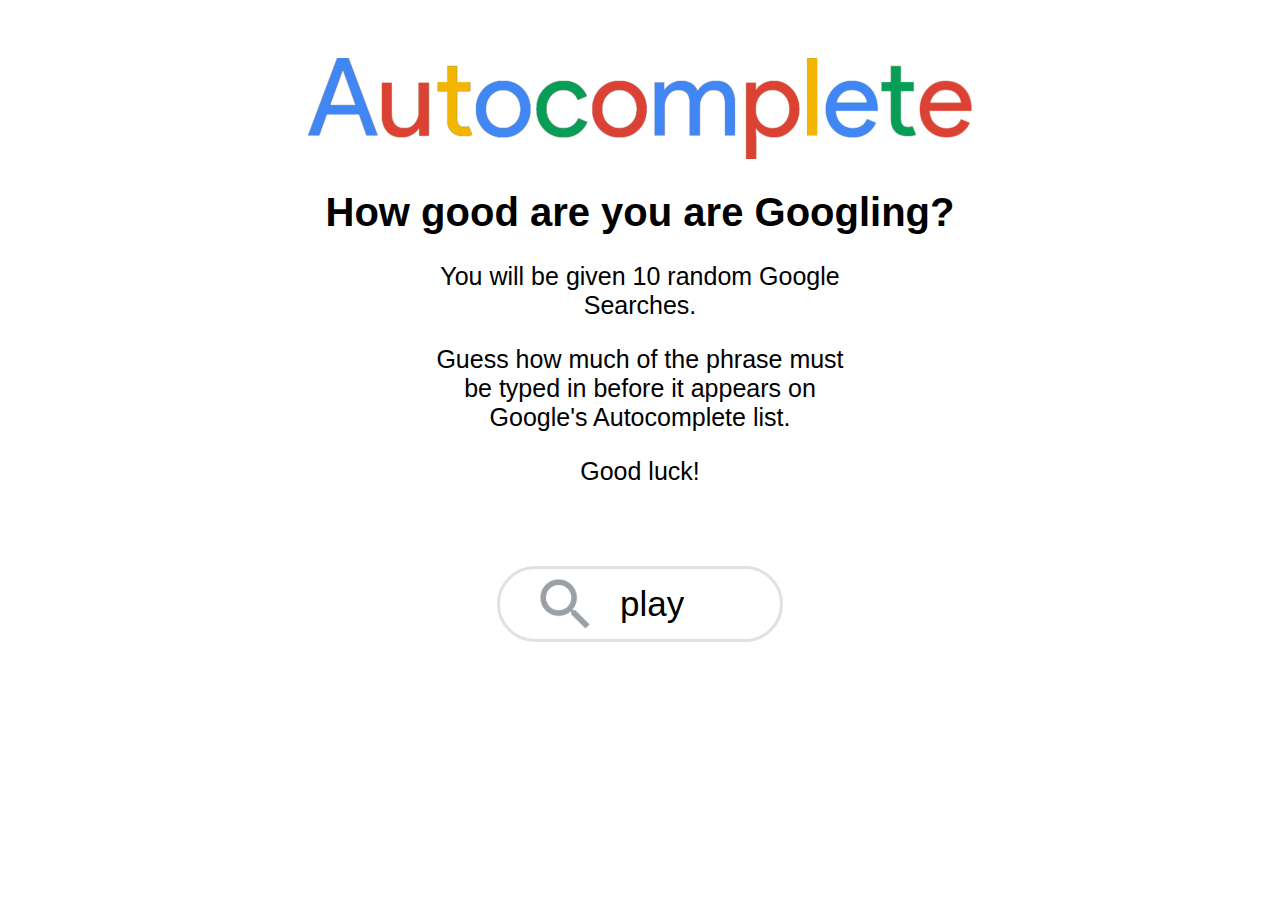
<file: index.html>
<!DOCTYPE html>
<html lang="en">
    <head>
        <meta charset="UTF-8">
        <meta http-equiv="X-UA-Compatible" content="IE=edge">
        <meta name="viewport" content="width=device-width, initial-scale=1.0">
        <link rel="stylesheet" href="style.css">
        <script src="script.js"></script>
        <title>Autocomplete</title>
    </head>
    <body>
        <div class="logo">
            <a href="index.html">
                <img src="logo.png">
            </a>
        </div>
        <div class="instructions">
            <h1>How good are you are Googling?</h1>
            <p>You will be given 10 random Google Searches. </p>
            <p>
                Guess how much of the phrase must be typed in 
            before it appears on Google's Autocomplete list.
            </p>
            <p>
                Good luck!
            </p>
        </div>
        <div class="play">
            <a href="play.html">
                <img src="search.png" id="search-logo">
                <button>play</button>
            </a>
        </div>
    </body>
</html>
</file>
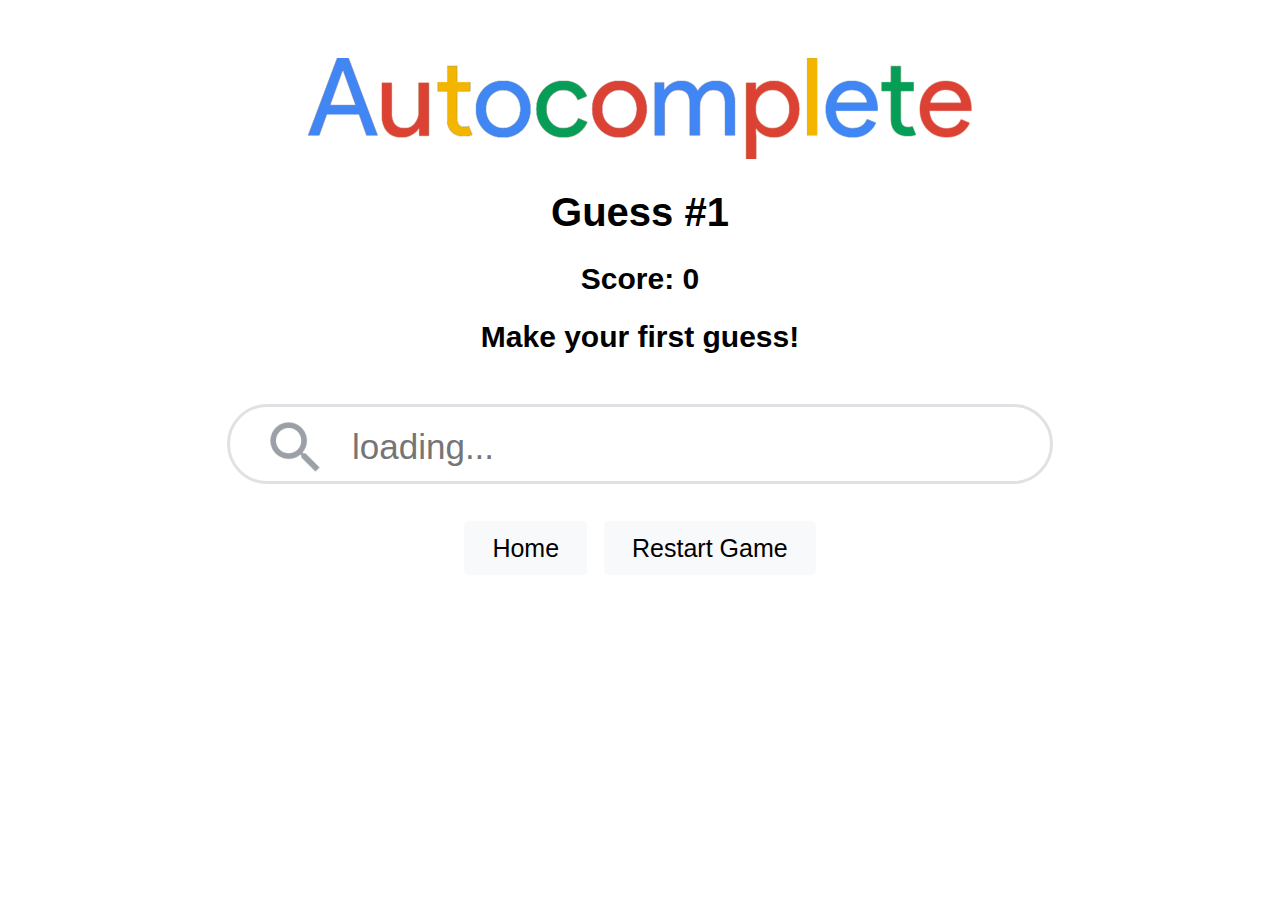
<file: play.html>
<!DOCTYPE html>
<html lang="en">
    <head>
        <meta charset="UTF-8">
        <meta http-equiv="X-UA-Compatible" content="IE=edge">
        <meta name="viewport" content="width=device-width, initial-scale=1.0">
        <link rel="stylesheet" href="style.css">
        <script src="script.js"></script>
        <title>Autocomplete</title>
    </head>
    <body>
        <div class="logo">
            <a href="index.html">
                <img src="logo.png">
            </a>
        </div>
        <div class="guess-info">
            <h1 id="guess-number">Guess #1</h1>
            <h2 id="score">Score: 0</h2>
            <h2 id="output">Make your first guess!</h2>
        </div>
        <div class="search">
            <button id="submit-guess">
                <img src="search.png">
            </button>
            <input type="text" id="guess" placeholder="loading...">
        </div>
        <div class="play-again">
            <a href="index.html" class="lucky">Home</a>
            <a href="play.html" class="lucky">Restart Game</a>
        </div>
        <div class="loader" id="loading"></div>
        <div class="leaderboard" id="lb">
            <h1>Leaderboard</h1>
            <h2 id="rank">You are rank #</h2>
            <div class="leaderboard-grid">
                <p>Rank</p>
                <p>Score</p>
                <p>Date</p>

                <p>1</p>
                <p id="score1">-</p>
                <p id="date1">-</p>

                <p>2</p>
                <p id="score2">-</p>
                <p id="date2">-</p>

                <p>3</p>
                <p id="score3">-</p>
                <p id="date3">-</p>

                <p>4</p>
                <p id="score4">-</p>
                <p id="date4">-</p>

                <p>5</p>
                <p id="score5">-</p>
                <p id="date5">-</p>

                <p>6</p>
                <p id="score6">-</p>
                <p id="date6">-</p>

                <p>7</p>
                <p id="score7">-</p>
                <p id="date7">-</p>
                
                <p>8</p>
                <p id="score8">-</p>
                <p id="date8">-</p>

                <p>9</p>
                <p id="score9">-</p>
                <p id="date9">-</p>

                <p>10</p>
                <p id="score10">-</p>
                <p id="date10">-</p>
            </div>
        </div>
    </body>
</html>
</file>
<file: style.css>
body {
    font-family: Arial, Helvetica, sans-serif;
    text-align: center;
}

.logo {
    display: flex;
    justify-content: center;
    padding-top: 50px;
}

h1 {
    font-size: 40px;
}

h2 {
    font-size: 30px;
}

p {
    font-size: 25px;
    padding-left: 33%;
    padding-right: 33%;
}

.play {
    margin-left: auto;
    margin-right: auto;
    display: flex;
    flex-direction: row;
    align-items: center;
    border-radius: 60px;
    border-color: #dfe1e5;
    border-style: solid;
    max-width: 280px;
    margin-top: 80px;
    max-height: 70px;
}

button {
    float: right;
    background-color: white;
    font-size: 35px;
    padding-left: 20px;
    padding-right: 80px;
    border-style: None;
    margin-top: 14px;
}

#search-logo {
    float: left;
    max-width: 50px;
    max-height: 50px;
    padding: 10px;
    padding-left: 40px;
}

.search {
    margin-left: auto;
    margin-right: auto;
    display: flex;
    flex-direction: row;
    align-items: center;
    border-radius: 60px;
    border-color: #dfe1e5;
    border-style: solid;
    max-width: 800px;
    margin-top: 50px;
    max-height: 70px;
    padding-bottom: 10px;
    padding-left: 20px
}

#submit-guess {
    max-width: 50px;
    max-height: 50px;
}

#guess {
    font-size: 35px;
    border-style: none;
    margin-top: 15px;
    width: 680px;
}

#guess:focus {
    outline: 0;
}

.play-again {
    margin: auto;
    width: 50%;
    padding: 50px;
    font-size: 25px;
}

.lucky {
    text-decoration: none;
    color: black;
    border-style: solid;
    border-color: #f8f9fa;
    background-color: #f8f9fa;
    padding: 10px;
    border-radius: 5px;
    padding-left: 25px;
    padding-right: 25px;
    margin-right: 5px;
    margin-left: 5px;
}

.leaderboard {
    margin-left: auto;
    margin-right: auto;
    text-align: center;
    margin-bottom: 50px;
}

.leaderboard-grid {
    text-align: center;
    display: flex;
    align-items: center;
    justify-content: center;
    display: grid;
    grid-template-columns: 10% 10% 10%;
    grid-template-rows: 50px 50px 50px 50px 50px 50px 50px 50px 50px 50px 50px;
}

.loader {
    display: none;
    margin-left: auto;
    margin-right: auto;
    border: 16px solid #f3f3f3;
    border-top: 16px solid #3498db;
    border-radius: 50%;
    width: 120px;
    height: 120px;
    animation: spin 1s linear infinite;
}

@keyframes spin {
    0% { transform: rotate(0deg); }
    100% { transform: rotate(350deg); }
}
</file>
